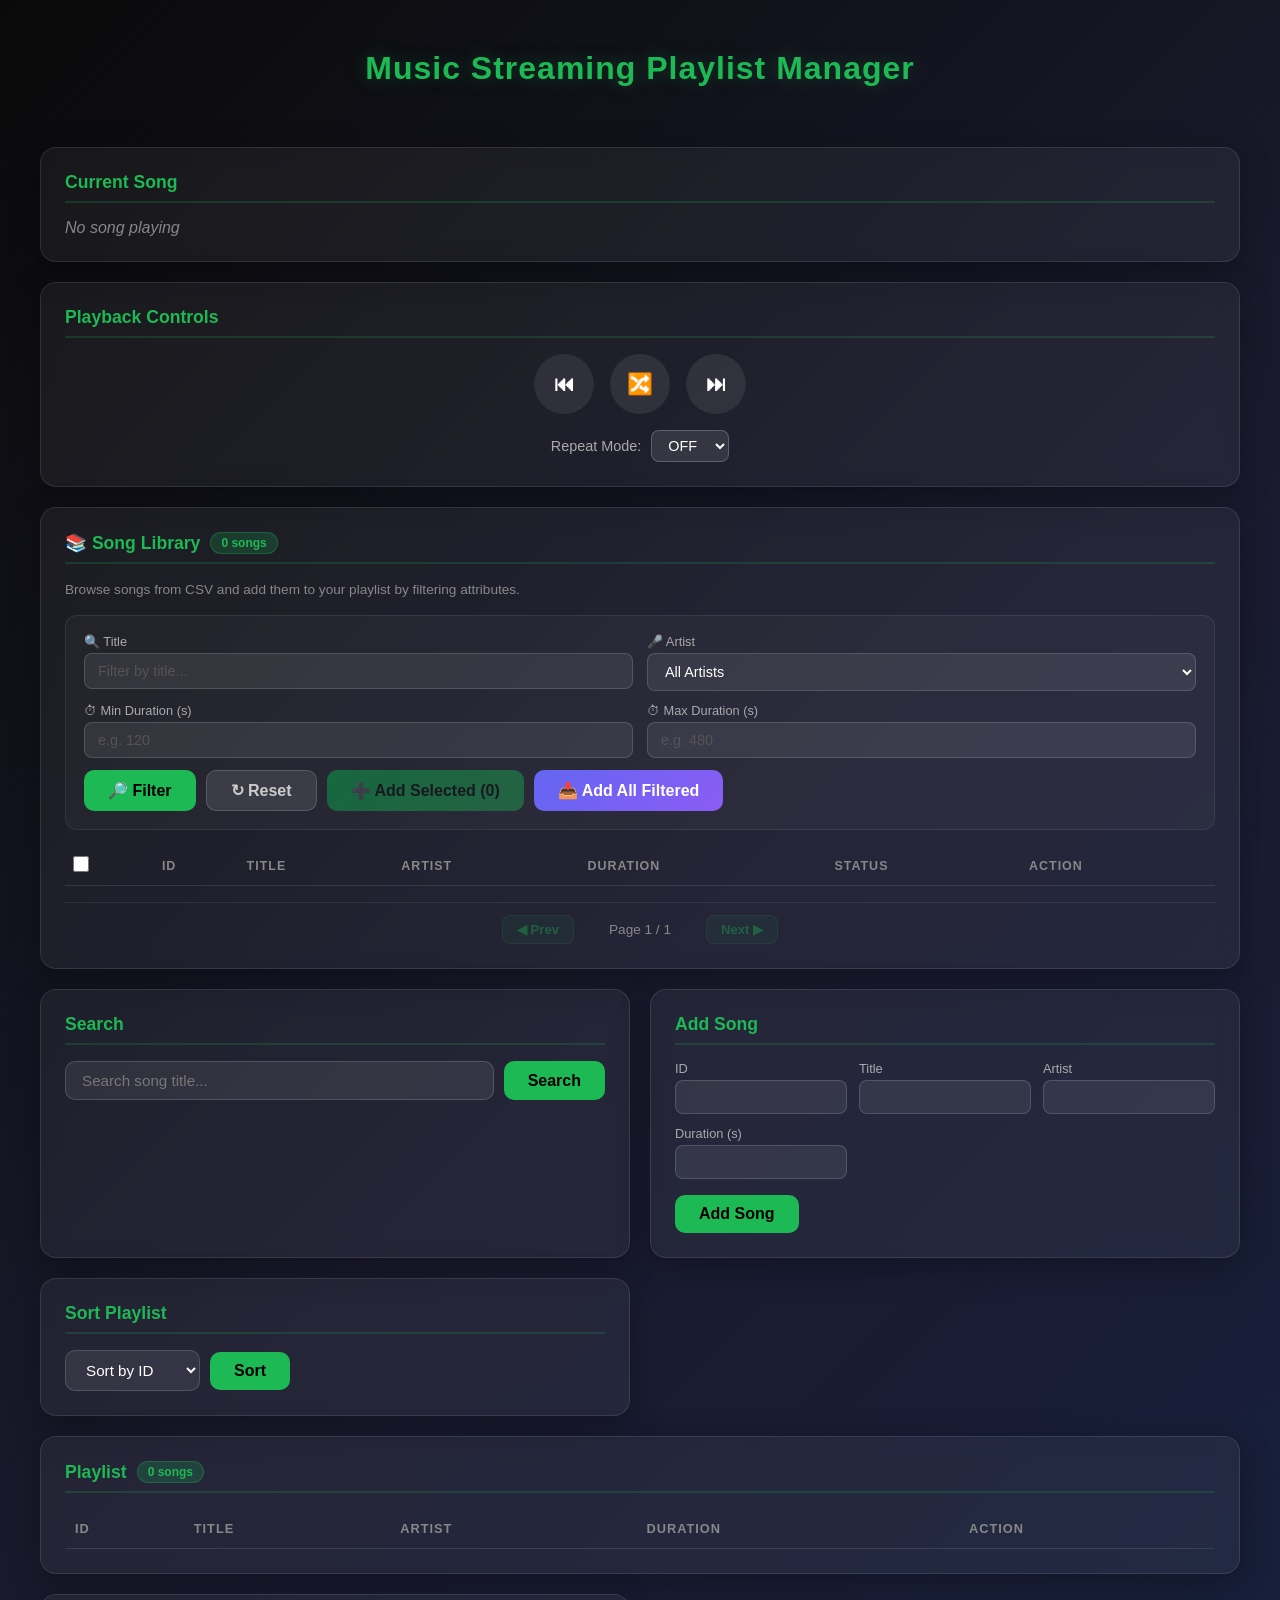
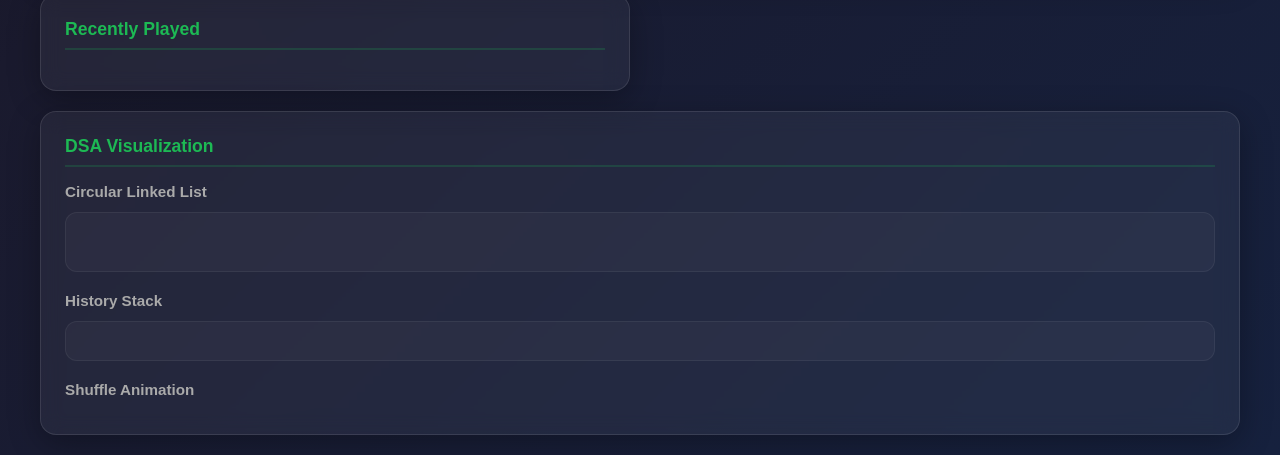
<file: frontend/index.html>
<!DOCTYPE html>
<html lang="en">
<head>
    <meta charset="UTF-8">
    <meta name="viewport" content="width=device-width, initial-scale=1.0">
    <title>Music Streaming Playlist Manager</title>
    <link rel="stylesheet" href="css/style.css">
</head>
<body>
    <header>
        <h1>Music Streaming Playlist Manager</h1>
    </header>

    <main>
        <section id="current-song" class="card">
            <h2>Current Song</h2>
            <div id="current-song-info">
                <p class="no-song">No song playing</p>
            </div>
        </section>

        <section id="playback-controls" class="card">
            <h2>Playback Controls</h2>
            <div class="controls-row">
                <button id="btn-prev" class="btn btn-control" title="Previous">⏮</button>
                <button id="btn-shuffle" class="btn btn-control" title="Shuffle">🔀</button>
                <button id="btn-next" class="btn btn-control" title="Next">⏭</button>
            </div>
            <div class="repeat-row">
                <label for="repeat-mode">Repeat Mode:</label>
                <select id="repeat-mode">
                    <option value="OFF">OFF</option>
                    <option value="ONE">ONE</option>
                    <option value="ALL">ALL</option>
                </select>
            </div>
        </section>

        <!-- ══════ Song Library from CSV ══════ -->
        <section id="library-section" class="card">
            <h2>📚 Song Library <span id="library-total-badge" class="badge">0 songs</span></h2>
            <p class="section-desc">Browse songs from CSV and add them to your playlist by filtering attributes.</p>

            <div class="library-filters">
                <div class="filter-row">
                    <div class="filter-group">
                        <label for="lib-filter-title">🔍 Title</label>
                        <input type="text" id="lib-filter-title" placeholder="Filter by title...">
                    </div>
                    <div class="filter-group">
                        <label for="lib-filter-artist">🎤 Artist</label>
                        <select id="lib-filter-artist">
                            <option value="">All Artists</option>
                        </select>
                    </div>
                </div>
                <div class="filter-row">
                    <div class="filter-group">
                        <label for="lib-filter-min-dur">⏱ Min Duration (s)</label>
                        <input type="number" id="lib-filter-min-dur" placeholder="e.g. 120" min="0">
                    </div>
                    <div class="filter-group">
                        <label for="lib-filter-max-dur">⏱ Max Duration (s)</label>
                        <input type="number" id="lib-filter-max-dur" placeholder="e.g. 480" min="0">
                    </div>
                </div>
                <div class="filter-actions">
                    <button id="btn-lib-filter" class="btn btn-primary">🔎 Filter</button>
                    <button id="btn-lib-reset" class="btn btn-secondary">↻ Reset</button>
                    <button id="btn-lib-add-selected" class="btn btn-success" disabled>➕ Add Selected (0)</button>
                    <button id="btn-lib-add-all-filtered" class="btn btn-accent">📥 Add All Filtered</button>
                </div>
            </div>

            <div class="table-wrapper" id="library-table-wrapper">
                <table id="library-table">
                    <thead>
                        <tr>
                            <th><input type="checkbox" id="lib-select-all" title="Select all on this page"></th>
                            <th>ID</th>
                            <th>Title</th>
                            <th>Artist</th>
                            <th>Duration</th>
                            <th>Status</th>
                            <th>Action</th>
                        </tr>
                    </thead>
                    <tbody id="library-body"></tbody>
                </table>
            </div>

            <div id="library-pagination" class="pagination">
                <button id="lib-page-prev" class="btn btn-sm" disabled>◀ Prev</button>
                <span id="lib-page-info">Page 1 / 1</span>
                <button id="lib-page-next" class="btn btn-sm" disabled>Next ▶</button>
            </div>
        </section>

        <section id="search-section" class="card">
            <h2>Search</h2>
            <div class="search-row">
                <input type="text" id="search-input" placeholder="Search song title...">
                <button id="btn-search" class="btn btn-primary">Search</button>
            </div>
            <div id="search-results"></div>
        </section>

        <section id="add-song" class="card">
            <h2>Add Song</h2>
            <form id="add-song-form">
                <div class="form-row">
                    <div class="form-group">
                        <label for="song-id">ID</label>
                        <input type="text" id="song-id" required>
                    </div>
                    <div class="form-group">
                        <label for="song-title">Title</label>
                        <input type="text" id="song-title" required>
                    </div>
                    <div class="form-group">
                        <label for="song-artist">Artist</label>
                        <input type="text" id="song-artist" required>
                    </div>
                    <div class="form-group">
                        <label for="song-duration">Duration (s)</label>
                        <input type="number" id="song-duration" required>
                    </div>
                </div>
                <button type="submit" class="btn btn-primary">Add Song</button>
            </form>
        </section>

        <section id="sort-section" class="card">
            <h2>Sort Playlist</h2>
            <div class="sort-row">
                <select id="sort-type">
                    <option value="id">Sort by ID</option>
                    <option value="title">Sort by Title</option>
                </select>
                <button id="btn-sort" class="btn btn-primary">Sort</button>
            </div>
        </section>

        <section id="playlist-section" class="card">
            <h2>Playlist <span id="playlist-count-badge" class="badge">0 songs</span></h2>
            <div class="table-wrapper">
                <table id="playlist-table">
                    <thead>
                        <tr>
                            <th>ID</th>
                            <th>Title</th>
                            <th>Artist</th>
                            <th>Duration</th>
                            <th>Action</th>
                        </tr>
                    </thead>
                    <tbody id="playlist-body"></tbody>
                </table>
            </div>
        </section>

        <section id="recently-played" class="card">
            <h2>Recently Played</h2>
            <ul id="history-stack"></ul>
        </section>

        <section id="visualization" class="card">
            <h2>DSA Visualization</h2>
            <div id="viz-playlist" class="viz-section">
                <h3>Circular Linked List</h3>
                <div id="circular-list"></div>
            </div>
            <div id="viz-history" class="viz-section">
                <h3>History Stack</h3>
                <div id="stack-display"></div>
            </div>
            <div id="viz-shuffle" class="viz-section">
                <h3>Shuffle Animation</h3>
                <div id="shuffle-animation" class="shuffle-hidden"></div>
            </div>
        </section>
    </main>

    <script src="js/api.js"></script>
    <script src="js/visualizer.js"></script>
    <script src="js/player.js"></script>
</body>
</html>
</file>
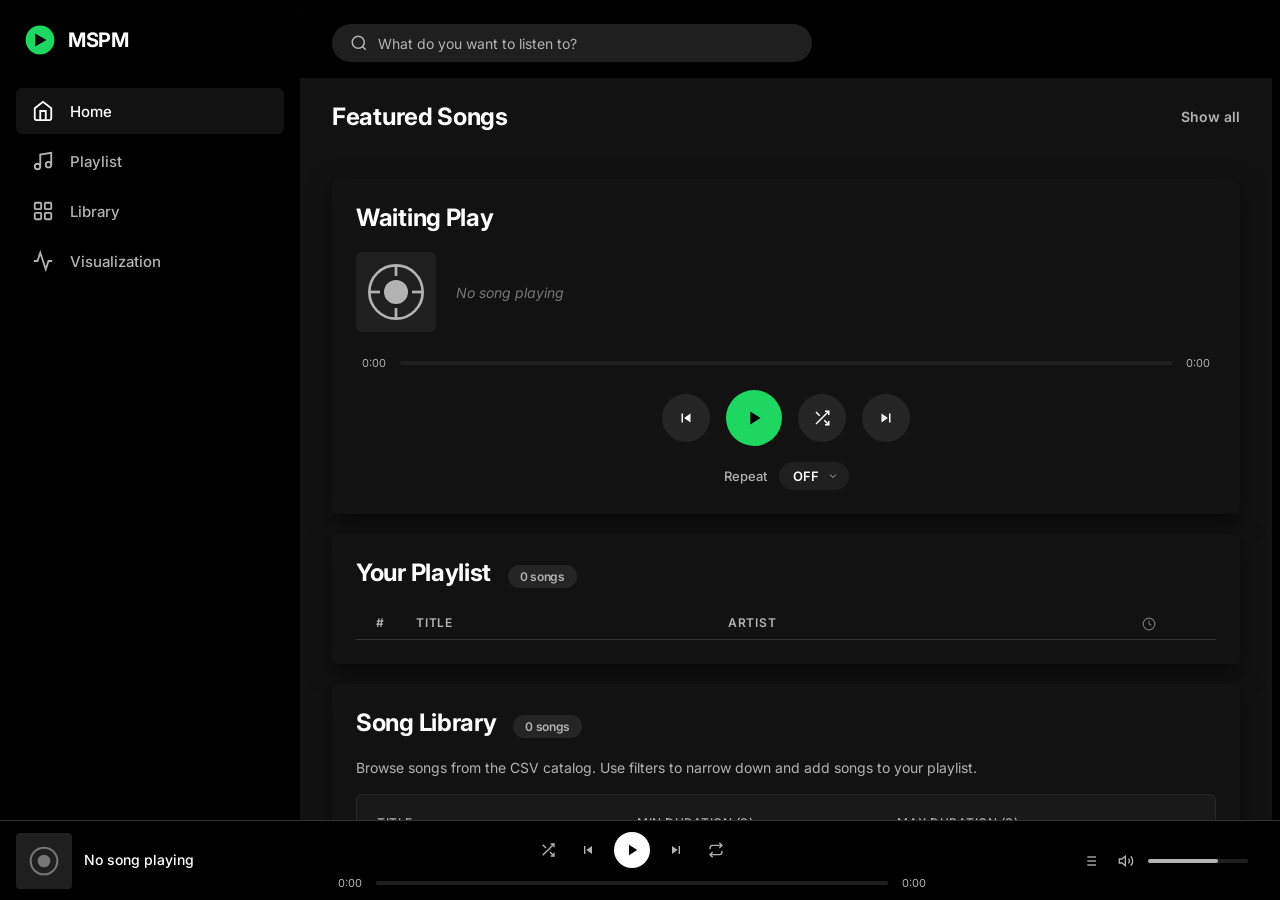
<file: Src/resources/frontend/index.html>
<!DOCTYPE html>
<html lang="en">

<head>
    <meta charset="UTF-8">
    <meta name="viewport" content="width=device-width, initial-scale=1.0">
    <title>MSPM - Music Streaming Playlist Manager</title>
    <link rel="preconnect" href="https://fonts.googleapis.com">
    <link rel="preconnect" href="https://fonts.gstatic.com" crossorigin>
    <link href="https://fonts.googleapis.com/css2?family=Inter:wght@400;500;600;700&display=swap" rel="stylesheet">
    <link rel="stylesheet" href="css/style.css">
    <style>
        .content {
            padding-bottom: 100px;
        }
    </style>
</head>

<body>
    <div class="app">
        <aside class="sidebar">
            <div class="logo">
                <svg class="logo-icon" viewBox="0 0 40 40" width="32" height="32">
                    <circle cx="20" cy="20" r="18" fill="#1ed760" />
                    <path d="M14 12v16l14-8z" fill="#000" />
                </svg>
                <span class="logo-text">MSPM</span>
            </div>
            <nav class="nav">
                <a href="#" class="nav-item active" data-target="home-section">
                    <svg viewBox="0 0 24 24" width="22" height="22" fill="none" stroke="currentColor" stroke-width="2">
                        <path d="M3 9l9-7 9 7v11a2 2 0 01-2 2H5a2 2 0 01-2-2V9z" />
                        <polyline points="9 22 9 12 15 12 15 22" />
                    </svg>
                    <span>Home</span>
                </a>
                <a href="#" class="nav-item" data-target="playlist-section">
                    <svg viewBox="0 0 24 24" width="22" height="22" fill="none" stroke="currentColor" stroke-width="2">
                        <path d="M9 18V5l12-2v13" />
                        <circle cx="6" cy="18" r="3" />
                        <circle cx="18" cy="16" r="3" />
                    </svg>
                    <span>Playlist</span>
                </a>
                <a href="#" class="nav-item" data-target="library-section">
                    <svg viewBox="0 0 24 24" width="22" height="22" fill="none" stroke="currentColor" stroke-width="2">
                        <rect x="3" y="3" width="7" height="7" rx="1" />
                        <rect x="14" y="3" width="7" height="7" rx="1" />
                        <rect x="3" y="14" width="7" height="7" rx="1" />
                        <rect x="14" y="14" width="7" height="7" rx="1" />
                    </svg>
                    <span>Library</span>
                </a>
                <a href="#" class="nav-item" data-target="visualization-section">
                    <svg viewBox="0 0 24 24" width="22" height="22" fill="none" stroke="currentColor" stroke-width="2">
                        <polyline points="22 12 18 12 15 21 9 3 6 12 2 12" />
                    </svg>
                    <span>Visualization</span>
                </a>
            </nav>
        </aside>

        <main class="main-content">
            <header class="top-bar">
                <div class="search-bar">
                    <svg viewBox="0 0 24 24" width="18" height="18" fill="none" stroke="currentColor" stroke-width="2"
                        class="search-icon">
                        <circle cx="11" cy="11" r="8" />
                        <line x1="21" y1="21" x2="16.65" y2="16.65" />
                    </svg>
                    <input type="text" id="search-input" placeholder="What do you want to listen to?">
                    <div class="search-dropdown" id="search-dropdown"></div>
                </div>
            </header>

            <div class="content" id="home-section">
                <div class="content-rail" id="rail-featured">
                    <div class="rail-header">
                        <h2>Featured Songs</h2>
                        <a href="#" class="rail-show-all" data-target="library-section">Show all</a>
                    </div>
                    <div class="rail-content" id="rail-featured-content"></div>
                </div>
                <section id="current-song" class="card">
                    <div class="card-header">
                        <h2 id="now-playing-header">Waiting Play</h2>
                    </div>
                    <div class="current-song-display">
                        <div class="current-song-art" id="current-song-art">
                            <svg viewBox="0 0 24 24" width="64" height="64" fill="none" stroke="#b3b3b3"
                                stroke-width="1">
                                <circle cx="12" cy="12" r="10" />
                                <circle cx="12" cy="12" r="4" fill="#b3b3b3" />
                                <line x1="12" y1="2" x2="12" y2="6" />
                                <line x1="12" y1="18" x2="12" y2="22" />
                                <line x1="2" y1="12" x2="6" y2="12" />
                                <line x1="18" y1="12" x2="22" y2="12" />
                            </svg>
                        </div>
                        <div id="current-song-info">
                            <p class="no-song">No song playing</p>
                        </div>
                    </div>
                    <div class="np-timer-wrap" id="np-card-timer">
                        <span class="np-time" id="card-time-current">0:00</span>
                        <div class="np-progress-wrap" id="card-progress-bar">
                            <div class="np-progress-bg"></div>
                            <div class="np-progress-fill" id="card-progress-fill" style="width:0%"></div>
                            <div class="np-progress-thumb" id="card-progress-thumb"></div>
                        </div>
                        <span class="np-time" id="card-time-total">0:00</span>
                    </div>
                    <div class="controls-row">
                        <button id="btn-prev" class="btn btn-control" title="Previous">
                            <svg viewBox="0 0 24 24" width="18" height="18" fill="currentColor">
                                <path d="M6 6h2v12H6V6zm3.5 6l8.5 6V6l-8.5 6z" />
                            </svg>
                        </button>
                        <button id="btn-play" class="btn btn-control btn-play" title="Play">
                            <svg viewBox="0 0 24 24" width="22" height="22" fill="currentColor">
                                <path d="M8 5v14l11-7L8 5z" />
                            </svg>
                        </button>
                        <button id="btn-shuffle" class="btn btn-control" title="Shuffle">
                            <svg viewBox="0 0 24 24" width="18" height="18" fill="none" stroke="currentColor"
                                stroke-width="2">
                                <polyline points="16 3 21 3 21 8" />
                                <line x1="4" y1="20" x2="21" y2="3" />
                                <polyline points="21 16 21 21 16 21" />
                                <line x1="15" y1="15" x2="21" y2="21" />
                                <line x1="4" y1="4" x2="9" y2="9" />
                            </svg>
                        </button>
                        <button id="btn-next" class="btn btn-control" title="Next">
                            <svg viewBox="0 0 24 24" width="18" height="18" fill="currentColor">
                                <path d="M6 18l8.5-6L6 6v12zM16 6v12h2V6h-2z" />
                            </svg>
                        </button>
                    </div>
                    <div class="repeat-row">
                        <span class="repeat-label">Repeat</span>
                        <select id="repeat-mode">
                            <option value="OFF">OFF</option>
                            <option value="ONE">ONE</option>
                            <option value="ALL">ALL</option>
                        </select>
                    </div>
                </section>

                <section id="playlist-section" class="card">
                    <div class="card-header">
                        <h2>Your Playlist <span id="playlist-count-badge" class="badge">0 songs</span></h2>
                    </div>
                    <div class="table-wrapper">
                        <table id="playlist-table" class="tracklist-table">
                            <thead>
                                <tr>
                                    <th class="track-col-num">#</th>
                                    <th class="track-col-title">Title</th>
                                    <th class="track-col-artist">Artist</th>
                                    <th class="track-col-duration">
                                        <svg viewBox="0 0 24 24" width="14" height="14" fill="none"
                                            stroke="currentColor" stroke-width="2">
                                            <circle cx="12" cy="12" r="10" />
                                            <polyline points="12 6 12 12 16 14" />
                                        </svg>
                                    </th>
                                    <th class="track-col-action"></th>
                                </tr>
                            </thead>
                            <tbody id="playlist-body"></tbody>
                        </table>
                    </div>
                </section>

                <section id="library-section" class="card">
                    <div class="card-header">
                        <h2>Song Library <span id="library-total-badge" class="badge">0 songs</span></h2>
                    </div>
                    <p class="section-desc">Browse songs from the CSV catalog. Use filters to narrow down and add songs
                        to your playlist.</p>
                    <div class="library-filters">
                        <div class="filter-row">
                            <div class="filter-group">
                                <label for="lib-filter-title">Title</label>
                                <input type="text" id="lib-filter-title" placeholder="Filter by title...">
                            </div>
                            <div class="filter-group">
                                <label for="lib-filter-min-dur">Min Duration (s)</label>
                                <input type="number" id="lib-filter-min-dur" placeholder="e.g. 120" min="0">
                            </div>
                            <div class="filter-group">
                                <label for="lib-filter-max-dur">Max Duration (s)</label>
                                <input type="number" id="lib-filter-max-dur" placeholder="e.g. 480" min="0">
                            </div>
                        </div>
                        <div class="filter-actions">
                            <button id="btn-lib-filter" class="btn btn-primary">Filter</button>
                            <button id="btn-lib-reset" class="btn btn-ghost">Reset</button>
                            <button id="btn-lib-add-selected" class="btn btn-secondary" disabled>Add Selected
                                (0)</button>
                        </div>
                    </div>
                    <div class="table-wrapper">
                        <table id="library-table">
                            <thead>
                                <tr>
                                    <th><input type="checkbox" id="lib-select-all" title="Select all on this page"></th>
                                    <th>ID</th>
                                    <th>Title</th>
                                    <th>Artist</th>
                                    <th>Duration</th>
                                    <th>Status</th>
                                    <th>Action</th>
                                </tr>
                            </thead>
                            <tbody id="library-body"></tbody>
                        </table>
                    </div>
                    <div id="library-pagination" class="pagination">
                        <button id="lib-page-prev" class="btn btn-ghost" disabled>Prev</button>
                        <span id="lib-page-info">Page 1 / 1</span>
                        <button id="lib-page-next" class="btn btn-ghost" disabled>Next</button>
                    </div>
                </section>

            </div>
        </main>
    </div>

    <div class="now-playing-bar" id="now-playing-bar">
        <div class="np-bar-left">
            <div class="np-thumbnail" id="np-thumbnail">
                <svg viewBox="0 0 24 24" width="32" height="32" fill="none" stroke="#767676" stroke-width="1.5">
                    <circle cx="12" cy="12" r="10" />
                    <circle cx="12" cy="12" r="4" fill="#767676" />
                </svg>
            </div>
            <div class="np-track-info">
                <span class="np-title" id="np-title">No song playing</span>
                <span class="np-artist" id="np-artist"></span>
            </div>
        </div>
        <div class="np-bar-center">
            <div class="np-controls">
                <button class="np-control-btn" id="np-shuffle" title="Shuffle">
                    <svg viewBox="0 0 24 24" width="16" height="16" fill="none" stroke="currentColor" stroke-width="2">
                        <polyline points="16 3 21 3 21 8" />
                        <line x1="4" y1="20" x2="21" y2="3" />
                        <polyline points="21 16 21 21 16 21" />
                        <line x1="15" y1="15" x2="21" y2="21" />
                        <line x1="4" y1="4" x2="9" y2="9" />
                    </svg>
                </button>
                <button class="np-control-btn" id="np-prev" title="Previous">
                    <svg viewBox="0 0 24 24" width="16" height="16" fill="currentColor">
                        <path d="M6 6h2v12H6V6zm3.5 6l8.5 6V6l-8.5 6z" />
                    </svg>
                </button>
                <button class="np-play-btn" id="np-play" title="Play">
                    <svg viewBox="0 0 24 24" width="18" height="18" fill="#000">
                        <path d="M8 5v14l11-7L8 5z" />
                    </svg>
                </button>
                <button class="np-control-btn" id="np-next" title="Next">
                    <svg viewBox="0 0 24 24" width="16" height="16" fill="currentColor">
                        <path d="M6 18l8.5-6L6 6v12zM16 6v12h2V6h-2z" />
                    </svg>
                </button>
                <button class="np-control-btn" id="np-repeat" title="Repeat">
                    <svg viewBox="0 0 24 24" width="16" height="16" fill="none" stroke="currentColor" stroke-width="2">
                        <polyline points="17 1 21 5 17 9" />
                        <path d="M3 11V9a4 4 0 014-4h14" />
                        <polyline points="7 23 3 19 7 15" />
                        <path d="M21 13v2a4 4 0 01-4 4H3" />
                    </svg>
                </button>
            </div>
            <div class="np-timeline">
                <span class="np-time" id="np-time-current">0:00</span>
                <div class="np-progress-wrap" id="np-progress-bar">
                    <div class="np-progress-bg"></div>
                    <div class="np-progress-fill" id="np-progress-fill" style="width:0%"></div>
                    <div class="np-progress-thumb" id="np-progress-thumb"></div>
                </div>
                <span class="np-time" id="np-time-total">0:00</span>
            </div>
        </div>
        <div class="np-bar-right">
            <button class="np-control-btn" id="np-queue" title="Queue">
                <svg viewBox="0 0 24 24" width="16" height="16" fill="none" stroke="currentColor" stroke-width="2">
                    <line x1="8" y1="6" x2="21" y2="6" />
                    <line x1="8" y1="12" x2="21" y2="12" />
                    <line x1="8" y1="18" x2="21" y2="18" />
                    <line x1="3" y1="6" x2="3.01" y2="6" />
                    <line x1="3" y1="12" x2="3.01" y2="12" />
                    <line x1="3" y1="18" x2="3.01" y2="18" />
                </svg>
            </button>
            <div class="np-queue-popup" id="np-queue-popup">
                <div class="queue-popup-header">Up Next</div>
                <div class="queue-popup-list" id="queue-popup-list"></div>
            </div>
            <div class="np-volume">
                <button class="np-control-btn np-volume-icon" id="np-volume-icon" title="Volume">
                    <svg viewBox="0 0 24 24" width="16" height="16" fill="none" stroke="currentColor" stroke-width="2">
                        <polygon points="11 5 6 9 2 9 2 15 6 15 11 19 11 5" />
                        <path d="M19.07 4.93a10 10 0 010 14.14M15.54 8.46a5 5 0 010 7.07" />
                    </svg>
                </button>
                <div class="np-volume-wrap" id="np-volume-bar">
                    <div class="np-progress-bg"></div>
                    <div class="np-volume-fill" id="np-volume-fill" style="width:70%"></div>
                    <div class="np-volume-thumb" id="np-volume-thumb"></div>
                </div>
            </div>
        </div>
    </div>

    <div class="context-menu" id="context-menu">
        <div class="context-menu-item context-menu-danger" data-action="delete">Delete</div>
    </div>

    <script>
        document.querySelectorAll('.nav-item').forEach(item => {
            item.addEventListener('click', e => {
                e.preventDefault();
                document.querySelectorAll('.nav-item').forEach(n => n.classList.remove('active'));
                item.classList.add('active');
                const target = document.getElementById(item.dataset.target);
                if (target) target.scrollIntoView({ behavior: 'smooth', block: 'start' });
            });
        });

        document.querySelectorAll('.rail-show-all').forEach(link => {
            link.addEventListener('click', e => {
                e.preventDefault();
                const target = document.getElementById(link.dataset.target);
                if (target) target.scrollIntoView({ behavior: 'smooth', block: 'start' });
            });
        });

        function showContextMenu(x, y, songId) {
            const menu = document.getElementById('context-menu');
            menu.dataset.songId = songId;
            menu.style.left = x + 'px';
            menu.style.top = y + 'px';
            menu.classList.add('context-menu-visible');
        }

        document.addEventListener('click', () => {
            document.getElementById('context-menu').classList.remove('context-menu-visible');
        });

        document.addEventListener('contextmenu', e => {
            const row = e.target.closest('[data-song-id]');
            if (row) {
                e.preventDefault();
                showContextMenu(e.clientX, e.clientY, row.dataset.songId);
            }
        });

        document.getElementById('context-menu').addEventListener('click', e => {
            const item = e.target.closest('.context-menu-item');
            if (!item) return;
            const songId = document.getElementById('context-menu').dataset.songId;
            if (item.dataset.action === 'delete' && songId && typeof onDelete === 'function') {
                onDelete(songId);
            }
            document.getElementById('context-menu').classList.remove('context-menu-visible');
        });
    </script>
    <script src="js/api.js?v=3"></script>
    <script src="js/visualizer.js?v=3"></script>
    <script src="js/player.js?v=3"></script>
</body>

</html>
</file>
<file: frontend/css/style.css>
* {
    margin: 0;
    padding: 0;
    box-sizing: border-box;
}

body {
    font-family: -apple-system, BlinkMacSystemFont, 'Segoe UI', Roboto, Oxygen, sans-serif;
    background: linear-gradient(135deg, #0a0a0a, #1a1a2e, #16213e);
    color: #e0e0e0;
    min-height: 100vh;
    padding: 20px;
}

header {
    text-align: center;
    padding: 30px 20px;
    margin-bottom: 30px;
}

header h1 {
    font-size: 2rem;
    color: #1DB954;
    letter-spacing: 1px;
    text-shadow: 0 0 20px rgba(29, 185, 84, 0.3);
}

main {
    max-width: 1200px;
    margin: 0 auto;
    display: grid;
    grid-template-columns: 1fr 1fr;
    gap: 20px;
}

/* Cards */
.card {
    background: rgba(255, 255, 255, 0.05);
    border: 1px solid rgba(255, 255, 255, 0.1);
    border-radius: 16px;
    padding: 24px;
    box-shadow: 0 8px 32px rgba(0, 0, 0, 0.3);
    backdrop-filter: blur(10px);
    transition: transform 0.2s, box-shadow 0.2s;
}

.card:hover {
    transform: translateY(-2px);
    box-shadow: 0 12px 40px rgba(0, 0, 0, 0.4);
}

.card h2 {
    font-size: 1.1rem;
    color: #1DB954;
    margin-bottom: 16px;
    padding-bottom: 8px;
    border-bottom: 2px solid rgba(29, 185, 84, 0.2);
    display: flex;
    align-items: center;
    gap: 10px;
}

/* Full width cards */
#current-song,
#playback-controls,
#playlist-section,
#visualization,
#library-section {
    grid-column: 1 / -1;
}

/* ─── Badge ─────────────────────────────────────────── */
.badge {
    font-size: 0.75rem;
    font-weight: 600;
    background: rgba(29, 185, 84, 0.2);
    color: #1DB954;
    padding: 3px 10px;
    border-radius: 20px;
    border: 1px solid rgba(29, 185, 84, 0.3);
}

/* ─── Section Description ─────────────────────────── */
.section-desc {
    color: #888;
    font-size: 0.85rem;
    margin-bottom: 16px;
    line-height: 1.4;
}

/* Current Song */
#current-song-info {
    display: flex;
    align-items: center;
    gap: 12px;
    flex-wrap: wrap;
}

.song-tag {
    background: rgba(29, 185, 84, 0.15);
    border: 1px solid rgba(29, 185, 84, 0.3);
    border-radius: 8px;
    padding: 6px 14px;
    font-size: 0.9rem;
    color: #1DB954;
}

.song-tag span {
    color: #ffffff;
    margin-left: 6px;
    font-weight: 600;
}

.no-song {
    color: #888;
    font-style: italic;
}

/* Controls */
.controls-row {
    display: flex;
    justify-content: center;
    gap: 16px;
    margin-bottom: 16px;
}

.repeat-row {
    display: flex;
    align-items: center;
    justify-content: center;
    gap: 10px;
    font-size: 0.9rem;
    color: #aaa;
}

.repeat-row select {
    background: rgba(255, 255, 255, 0.1);
    color: #fff;
    border: 1px solid rgba(255, 255, 255, 0.2);
    border-radius: 8px;
    padding: 6px 12px;
    font-size: 0.9rem;
    cursor: pointer;
    outline: none;
}

.repeat-row select:focus {
    border-color: #1DB954;
}

.repeat-row select option {
    background: #1a1a2e;
}

/* ═══════════════════════════════════════════════════ */
/* BUTTONS                                             */
/* ═══════════════════════════════════════════════════ */
.btn {
    cursor: pointer;
    border: none;
    border-radius: 10px;
    font-size: 1rem;
    font-weight: 600;
    transition: all 0.25s ease;
    outline: none;
}

.btn:disabled {
    opacity: 0.4;
    cursor: not-allowed;
}

.btn-control {
    background: rgba(255, 255, 255, 0.08);
    color: #fff;
    padding: 14px 22px;
    font-size: 1.3rem;
    border-radius: 50%;
    width: 60px;
    height: 60px;
    display: flex;
    align-items: center;
    justify-content: center;
}

.btn-control:hover {
    background: #1DB954;
    transform: scale(1.1);
    box-shadow: 0 0 20px rgba(29, 185, 84, 0.4);
}

.btn-primary {
    background: #1DB954;
    color: #000;
    padding: 10px 24px;
}

.btn-primary:hover:not(:disabled) {
    background: #17a74b;
    transform: translateY(-2px);
    box-shadow: 0 4px 15px rgba(29, 185, 84, 0.3);
}

.btn-secondary {
    background: rgba(255, 255, 255, 0.1);
    color: #ccc;
    padding: 10px 24px;
    border: 1px solid rgba(255, 255, 255, 0.15);
}

.btn-secondary:hover:not(:disabled) {
    background: rgba(255, 255, 255, 0.18);
    color: #fff;
}

.btn-success {
    background: linear-gradient(135deg, #00c853, #1DB954);
    color: #000;
    padding: 10px 24px;
    font-weight: 700;
}

.btn-success:hover:not(:disabled) {
    background: linear-gradient(135deg, #00e676, #2fdf6a);
    transform: translateY(-2px);
    box-shadow: 0 4px 15px rgba(0, 200, 83, 0.4);
}

.btn-accent {
    background: linear-gradient(135deg, #6366f1, #8b5cf6);
    color: #fff;
    padding: 10px 24px;
}

.btn-accent:hover:not(:disabled) {
    background: linear-gradient(135deg, #818cf8, #a78bfa);
    transform: translateY(-2px);
    box-shadow: 0 4px 15px rgba(139, 92, 246, 0.4);
}

.btn-danger {
    background: rgba(255, 71, 87, 0.15);
    color: #ff4757;
    padding: 6px 16px;
    font-size: 0.85rem;
    border: 1px solid rgba(255, 71, 87, 0.3);
    border-radius: 8px;
}

.btn-danger:hover {
    background: #ff4757;
    color: #fff;
    box-shadow: 0 0 15px rgba(255, 71, 87, 0.3);
}

.btn-sm {
    font-size: 0.82rem;
    padding: 6px 14px;
    border-radius: 8px;
    background: rgba(29, 185, 84, 0.15);
    color: #1DB954;
    border: 1px solid rgba(29, 185, 84, 0.3);
}

.btn-sm:hover:not(:disabled) {
    background: #1DB954;
    color: #000;
}

.btn-disabled {
    background: rgba(255, 255, 255, 0.05) !important;
    color: #555 !important;
    border: 1px solid rgba(255, 255, 255, 0.08) !important;
    cursor: default !important;
}

.btn-add-one {
    background: rgba(29, 185, 84, 0.15);
    color: #1DB954;
    border: 1px solid rgba(29, 185, 84, 0.3);
}

.btn-add-one:hover:not(:disabled) {
    background: #1DB954;
    color: #000;
}

/* ═══════════════════════════════════════════════════ */
/* LIBRARY SECTION                                     */
/* ═══════════════════════════════════════════════════ */
.library-filters {
    background: rgba(255, 255, 255, 0.03);
    border: 1px solid rgba(255, 255, 255, 0.08);
    border-radius: 12px;
    padding: 18px;
    margin-bottom: 16px;
}

.filter-row {
    display: grid;
    grid-template-columns: 1fr 1fr;
    gap: 14px;
    margin-bottom: 12px;
}

.filter-group {
    display: flex;
    flex-direction: column;
    gap: 4px;
}

.filter-group label {
    font-size: 0.8rem;
    color: #aaa;
    font-weight: 500;
}

.filter-group input,
.filter-group select {
    background: rgba(255, 255, 255, 0.08);
    border: 1px solid rgba(255, 255, 255, 0.15);
    border-radius: 8px;
    padding: 9px 13px;
    color: #fff;
    font-size: 0.9rem;
    outline: none;
    transition: border-color 0.2s;
}

.filter-group input:focus,
.filter-group select:focus {
    border-color: #1DB954;
}

.filter-group select option {
    background: #1a1a2e;
}

.filter-group input::placeholder {
    color: #555;
}

.filter-actions {
    display: flex;
    flex-wrap: wrap;
    gap: 10px;
    margin-top: 4px;
}

/* Status badges */
.status-badge {
    font-size: 0.75rem;
    padding: 3px 10px;
    border-radius: 20px;
    font-weight: 600;
    letter-spacing: 0.3px;
}

.status-available {
    background: rgba(99, 102, 241, 0.15);
    color: #a5b4fc;
    border: 1px solid rgba(99, 102, 241, 0.3);
}

.status-added {
    background: rgba(29, 185, 84, 0.15);
    color: #1DB954;
    border: 1px solid rgba(29, 185, 84, 0.3);
}

/* Library table */
#library-table {
    width: 100%;
    border-collapse: collapse;
}

#library-table th {
    text-align: left;
    padding: 10px 8px;
    font-size: 0.78rem;
    text-transform: uppercase;
    letter-spacing: 1px;
    color: #888;
    border-bottom: 1px solid rgba(255, 255, 255, 0.1);
}

#library-table td {
    padding: 9px 8px;
    border-bottom: 1px solid rgba(255, 255, 255, 0.04);
    font-size: 0.87rem;
}

#library-table tbody tr {
    transition: background 0.2s;
}

#library-table tbody tr:hover {
    background: rgba(255, 255, 255, 0.04);
}

#library-table tbody tr.in-playlist {
    background: rgba(29, 185, 84, 0.06);
    opacity: 0.65;
}

#library-table input[type="checkbox"] {
    width: 16px;
    height: 16px;
    accent-color: #1DB954;
    cursor: pointer;
}

/* Pagination */
.pagination {
    display: flex;
    justify-content: center;
    align-items: center;
    gap: 16px;
    margin-top: 16px;
    padding-top: 12px;
    border-top: 1px solid rgba(255, 255, 255, 0.08);
}

#lib-page-info {
    font-size: 0.85rem;
    color: #888;
    min-width: 100px;
    text-align: center;
}

/* Empty state */
.empty-state {
    text-align: center;
    padding: 40px 20px !important;
    color: #666;
}

.empty-icon {
    font-size: 2.5rem;
    margin-bottom: 12px;
    opacity: 0.5;
}

.empty-state p {
    margin-bottom: 4px;
}

.empty-hint {
    font-size: 0.82rem;
    color: #555;
    font-style: italic;
}

/* ═══════════════════════════════════════════════════ */
/* TOAST NOTIFICATION                                  */
/* ═══════════════════════════════════════════════════ */
.toast {
    position: fixed;
    bottom: 30px;
    left: 50%;
    transform: translateX(-50%) translateY(20px);
    background: linear-gradient(135deg, #1DB954, #17a74b);
    color: #000;
    padding: 14px 28px;
    border-radius: 12px;
    font-size: 0.95rem;
    font-weight: 600;
    box-shadow: 0 8px 30px rgba(29, 185, 84, 0.4);
    opacity: 0;
    transition: all 0.4s cubic-bezier(0.68, -0.55, 0.27, 1.55);
    z-index: 9999;
    pointer-events: none;
}

.toast-show {
    opacity: 1;
    transform: translateX(-50%) translateY(0);
}

/* Search */
.search-row {
    display: flex;
    gap: 10px;
}

#search-input {
    flex: 1;
    background: rgba(255, 255, 255, 0.08);
    border: 1px solid rgba(255, 255, 255, 0.15);
    border-radius: 10px;
    padding: 10px 16px;
    color: #fff;
    font-size: 0.95rem;
    outline: none;
    transition: border-color 0.2s;
}

#search-input:focus {
    border-color: #1DB954;
}

#search-input::placeholder {
    color: #777;
}

#search-results {
    margin-top: 12px;
}

.search-result-item {
    display: flex;
    justify-content: space-between;
    align-items: center;
    padding: 8px 12px;
    border-bottom: 1px solid rgba(255, 255, 255, 0.05);
    font-size: 0.9rem;
}

.search-result-item:last-child {
    border-bottom: none;
}

.search-result-item .title {
    color: #1DB954;
}

/* Add Song Form */
.form-row {
    display: grid;
    grid-template-columns: repeat(auto-fit, minmax(140px, 1fr));
    gap: 12px;
    margin-bottom: 16px;
}

.form-group {
    display: flex;
    flex-direction: column;
    gap: 4px;
}

.form-group label {
    font-size: 0.8rem;
    color: #aaa;
}

.form-group input {
    background: rgba(255, 255, 255, 0.08);
    border: 1px solid rgba(255, 255, 255, 0.15);
    border-radius: 8px;
    padding: 8px 12px;
    color: #fff;
    font-size: 0.9rem;
    outline: none;
    transition: border-color 0.2s;
}

.form-group input:focus {
    border-color: #1DB954;
}

/* Sort */
.sort-row {
    display: flex;
    gap: 10px;
    align-items: center;
}

#sort-type {
    background: rgba(255, 255, 255, 0.08);
    color: #fff;
    border: 1px solid rgba(255, 255, 255, 0.15);
    border-radius: 10px;
    padding: 10px 16px;
    font-size: 0.95rem;
    cursor: pointer;
    outline: none;
}

#sort-type:focus {
    border-color: #1DB954;
}

#sort-type option {
    background: #1a1a2e;
}

/* Table */
.table-wrapper {
    overflow-x: auto;
}

#playlist-table {
    width: 100%;
    border-collapse: collapse;
}

#playlist-table th {
    text-align: left;
    padding: 12px 10px;
    font-size: 0.8rem;
    text-transform: uppercase;
    letter-spacing: 1px;
    color: #888;
    border-bottom: 1px solid rgba(255, 255, 255, 0.1);
}

#playlist-table td {
    padding: 10px 10px;
    border-bottom: 1px solid rgba(255, 255, 255, 0.04);
    font-size: 0.9rem;
}

#playlist-table tbody tr {
    transition: background 0.2s;
}

#playlist-table tbody tr:hover {
    background: rgba(255, 255, 255, 0.04);
}

#playlist-table tbody tr.active-song {
    background: rgba(29, 185, 84, 0.12);
    border-left: 3px solid #1DB954;
}

#playlist-table tbody tr.active-song td {
    color: #fff;
}

/* History Stack */
#history-stack {
    list-style: none;
    display: flex;
    flex-direction: column-reverse;
    gap: 4px;
}

#history-stack li {
    background: rgba(255, 255, 255, 0.04);
    padding: 8px 14px;
    border-radius: 8px;
    font-size: 0.9rem;
    border-left: 3px solid rgba(29, 185, 84, 0.3);
    display: flex;
    justify-content: space-between;
}

#history-stack li:first-child {
    border-left-color: #1DB954;
    background: rgba(29, 185, 84, 0.1);
    font-weight: 600;
}

/* DSA Visualization */
.viz-section {
    margin-bottom: 20px;
}

.viz-section:last-child {
    margin-bottom: 0;
}

.viz-section h3 {
    font-size: 0.95rem;
    color: #aaa;
    margin-bottom: 12px;
}

#circular-list {
    display: flex;
    flex-wrap: wrap;
    align-items: center;
    gap: 8px;
    padding: 16px;
    background: rgba(255, 255, 255, 0.03);
    border-radius: 12px;
    border: 1px solid rgba(255, 255, 255, 0.06);
    min-height: 60px;
}

.circular-node {
    background: rgba(255, 255, 255, 0.08);
    border: 2px solid rgba(255, 255, 255, 0.15);
    border-radius: 10px;
    padding: 8px 14px;
    font-size: 0.85rem;
    text-align: center;
    transition: all 0.3s;
    min-width: 80px;
}

.circular-node .node-title {
    color: #1DB954;
    font-weight: 600;
}

.circular-node .node-artist {
    color: #888;
    font-size: 0.75rem;
}

.circular-node.active-node {
    border-color: #1DB954;
    background: rgba(29, 185, 84, 0.2);
    box-shadow: 0 0 20px rgba(29, 185, 84, 0.3);
    transform: scale(1.08);
}

.circular-node.active-node .node-title {
    color: #fff;
}

.circular-arrow {
    font-size: 1.3rem;
    color: #555;
}

.circular-back-arrow {
    font-size: 1rem;
    color: #1DB954;
    margin-left: 8px;
}

#stack-display {
    display: flex;
    flex-direction: column-reverse;
    gap: 4px;
    padding: 12px;
    background: rgba(255, 255, 255, 0.03);
    border-radius: 12px;
    border: 1px solid rgba(255, 255, 255, 0.06);
    min-height: 40px;
}

.stack-item {
    background: rgba(255, 255, 255, 0.06);
    border: 1px solid rgba(255, 255, 255, 0.08);
    border-radius: 8px;
    padding: 6px 12px;
    font-size: 0.8rem;
    text-align: center;
}

.stack-item.stack-top {
    border-color: #1DB954;
    color: #1DB954;
    font-weight: 600;
    background: rgba(29, 185, 84, 0.1);
}

#shuffle-animation {
    text-align: center;
    padding: 20px;
    font-size: 1.1rem;
    color: #1DB954;
    border: 1px dashed #1DB954;
    border-radius: 12px;
    background: rgba(29, 185, 84, 0.05);
}

.shuffle-hidden {
    display: none !important;
}

.shuffle-visible {
    display: block !important;
    animation: shufflePulse 0.8s ease-in-out infinite alternate;
}

@keyframes shufflePulse {
    0% {
        opacity: 0.5;
        transform: scale(0.95);
    }
    100% {
        opacity: 1;
        transform: scale(1.05);
    }
}

/* Responsive */
@media (max-width: 768px) {
    body {
        padding: 10px;
    }

    header h1 {
        font-size: 1.4rem;
    }

    main {
        grid-template-columns: 1fr;
        gap: 16px;
    }

    #current-song,
    #playback-controls,
    #playlist-section,
    #visualization,
    #library-section {
        grid-column: 1;
    }

    .form-row,
    .filter-row {
        grid-template-columns: 1fr;
    }

    .controls-row {
        gap: 10px;
    }

    .btn-control {
        width: 50px;
        height: 50px;
        padding: 10px 16px;
        font-size: 1.1rem;
    }

    .search-row {
        flex-direction: column;
    }

    .sort-row {
        flex-direction: column;
        align-items: stretch;
    }

    .filter-actions {
        flex-direction: column;
    }

    .filter-actions .btn {
        width: 100%;
        text-align: center;
    }

    #circular-list {
        justify-content: center;
    }
}

@media (max-width: 480px) {
    .form-row {
        grid-template-columns: 1fr;
    }

    .card {
        padding: 16px;
    }

    #playlist-table th,
    #playlist-table td,
    #library-table th,
    #library-table td {
        padding: 8px 6px;
        font-size: 0.8rem;
    }

    .circular-node {
        min-width: 60px;
        padding: 6px 10px;
        font-size: 0.75rem;
    }
}
</file>
<file: Src/resources/frontend/css/style.css>
:root {
    --canvas: #000000;
    --surface: #121212;
    --control: #1f1f1f;
    --control-hover: #2a2a2a;
    --text-primary: #ffffff;
    --text-secondary: #b3b3b3;
    --text-muted: #767676;
    --accent: #1ed760;
    --border-subtle: #333333;
    --radius-card: 6px;
    --radius-pill: 9999px;
    --shadow-card: 0 8px 24px rgba(0, 0, 0, 0.5);
    --shadow-menu: 0 8px 24px rgba(0, 0, 0, 0.6);
    --font-family: 'Inter', -apple-system, BlinkMacSystemFont, 'Segoe UI', sans-serif;
    --font-base: 14px;
    --font-heading: 24px;
}

* {
    margin: 0;
    padding: 0;
    box-sizing: border-box;
}

html {
    font-size: var(--font-base);
}

body {
    font-family: var(--font-family);
    background: var(--canvas);
    color: var(--text-primary);
    min-height: 100vh;
    -webkit-font-smoothing: antialiased;
    -moz-osx-font-smoothing: grayscale;
}

::selection {
    background: var(--accent);
    color: #000;
}

::-webkit-scrollbar {
    width: 8px;
}

::-webkit-scrollbar-track {
    background: transparent;
}

::-webkit-scrollbar-thumb {
    background: var(--control);
    border-radius: 4px;
}

::-webkit-scrollbar-thumb:hover {
    background: var(--text-muted);
}

.app {
    display: flex;
    height: 100vh;
    overflow: hidden;
}

.sidebar {
    width: 300px;
    min-width: 300px;
    background: var(--canvas);
    display: flex;
    flex-direction: column;
    padding: 24px 16px;
    gap: 32px;
}

.logo {
    display: flex;
    align-items: center;
    gap: 12px;
    padding: 0 8px;
}

.logo-icon {
    flex-shrink: 0;
}

.logo-text {
    font-size: 20px;
    font-weight: 700;
    letter-spacing: -0.5px;
    color: var(--text-primary);
}

.nav {
    display: flex;
    flex-direction: column;
    gap: 4px;
}

.nav-item {
    display: flex;
    align-items: center;
    gap: 16px;
    padding: 12px 16px;
    border-radius: var(--radius-card);
    color: var(--text-secondary);
    text-decoration: none;
    font-weight: 500;
    font-size: 15px;
    transition: all 0.2s ease;
}

.nav-item:hover {
    color: var(--text-primary);
    background: var(--surface);
}

.nav-item.active {
    color: var(--text-primary);
    background: var(--surface);
}

.nav-item svg {
    flex-shrink: 0;
}

.main-content {
    flex: 1;
    display: flex;
    flex-direction: column;
    overflow: hidden;
    background: var(--surface);
    border-radius: var(--radius-card) 0 0 var(--radius-card);
    margin: 8px 8px 0 0;
}

.top-bar {
    display: flex;
    align-items: center;
    justify-content: space-between;
    padding: 16px 32px;
    background: var(--canvas);
    flex-shrink: 0;
    gap: 16px;
}

.search-bar {
    position: relative;
    display: flex;
    align-items: center;
    gap: 10px;
    background: var(--control);
    border-radius: var(--radius-pill);
    padding: 10px 18px;
    flex: 1;
    max-width: 480px;
    transition: background 0.2s ease;
}

.search-bar:focus-within {
    background: var(--control);
    outline: 2px solid rgba(255, 255, 255, 0.15);
    outline-offset: -2px;
}

.search-icon {
    color: var(--text-secondary);
    flex-shrink: 0;
}

.search-bar input {
    background: none;
    border: none;
    outline: none;
    color: var(--text-primary);
    font-size: 14px;
    font-family: var(--font-family);
    width: 100%;
}

.search-bar input::placeholder {
    color: var(--text-secondary);
}

.user-actions {
    display: flex;
    align-items: center;
    gap: 8px;
    flex-shrink: 0;
}

.search-bar {
    position: relative;
}

.search-dropdown {
    position: absolute;
    top: 100%;
    left: 0;
    right: 0;
    margin-top: 8px;
    background: var(--control);
    border-radius: var(--radius-card);
    box-shadow: var(--shadow-menu);
    padding: 8px;
    max-height: 360px;
    overflow-y: auto;
    z-index: 999;
    display: none;
}

.search-dropdown-visible {
    display: block;
}

.search-dd-empty {
    padding: 16px;
    text-align: center;
    color: var(--text-muted);
    font-size: 14px;
}

.search-dd-item {
    display: flex;
    align-items: center;
    gap: 8px;
    padding: 8px 12px;
    border-radius: 4px;
    transition: background 0.1s ease;
}

.search-dd-item:hover {
    background: var(--control-hover);
}

.search-dd-info {
    flex: 1;
    min-width: 0;
}

.search-dd-title {
    font-size: 14px;
    font-weight: 500;
    color: var(--text-primary);
    white-space: nowrap;
    overflow: hidden;
    text-overflow: ellipsis;
}

.search-dd-artist {
    font-size: 12px;
    color: var(--text-secondary);
    white-space: nowrap;
    overflow: hidden;
    text-overflow: ellipsis;
}

.search-dd-add {
    background: transparent;
    border: 1px solid rgba(255, 255, 255, 0.15);
    color: var(--text-secondary);
    padding: 6px 16px;
    border-radius: var(--radius-pill);
    font-size: 13px;
    font-weight: 600;
    font-family: var(--font-family);
    cursor: pointer;
    white-space: nowrap;
    transition: all 0.15s ease;
    flex-shrink: 0;
}

.search-dd-add:hover:not(:disabled) {
    color: var(--text-primary);
    border-color: var(--text-primary);
}

.search-dd-add:disabled {
    opacity: 0.5;
    cursor: not-allowed;
}

/* ─── Content ─────────────────────────────── */

.content {
    flex: 1;
    overflow-y: auto;
    padding: 24px 32px 100px;
    display: flex;
    flex-direction: column;
    gap: 20px;
}

.card {
    background: var(--surface);
    border-radius: var(--radius-card);
    box-shadow: var(--shadow-card);
    padding: 24px;
    transition: background 0.2s ease;
}

.card:hover {
    background: var(--control);
}

.card-header {
    display: flex;
    align-items: center;
    justify-content: space-between;
    margin-bottom: 20px;
}

.card-header h2 {
    font-size: var(--font-heading);
    font-weight: 700;
    color: var(--text-primary);
    letter-spacing: -0.3px;
}

.badge {
    font-size: 12px;
    font-weight: 600;
    color: var(--text-secondary);
    background: rgba(255, 255, 255, 0.08);
    padding: 4px 12px;
    border-radius: var(--radius-pill);
    margin-left: 12px;
}

.section-desc {
    color: var(--text-secondary);
    font-size: 14px;
    margin-bottom: 16px;
    line-height: 1.5;
}

/* ─── Buttons ─────────────────────────────── */

.btn {
    display: inline-flex;
    align-items: center;
    justify-content: center;
    gap: 8px;
    border: none;
    border-radius: var(--radius-pill);
    font-family: var(--font-family);
    font-size: 14px;
    font-weight: 700;
    padding: 12px 32px;
    cursor: pointer;
    transition: all 0.2s ease;
    outline: none;
    white-space: nowrap;
}

.btn:disabled {
    opacity: 0.4;
    cursor: not-allowed;
    transform: none !important;
}

.btn-primary {
    background: var(--accent);
    color: #000000;
}

.btn-primary:hover:not(:disabled) {
    transform: scale(1.04);
    filter: brightness(1.1);
}

.btn-secondary {
    background: var(--text-primary);
    color: #000000;
}

.btn-secondary:hover:not(:disabled) {
    transform: scale(1.04);
    background: #e6e6e6;
}

.btn-ghost {
    background: transparent;
    color: var(--text-secondary);
    border: 1px solid rgba(255, 255, 255, 0.15);
}

.btn-ghost:hover:not(:disabled) {
    color: var(--text-primary);
    border-color: var(--text-primary);
}

.btn-control {
    background: rgba(255, 255, 255, 0.08);
    color: var(--text-primary);
    width: 48px;
    height: 48px;
    padding: 0;
    border-radius: 50%;
    display: inline-flex;
    align-items: center;
    justify-content: center;
}

.btn-control:hover:not(:disabled) {
    background: rgba(255, 255, 255, 0.15);
    transform: scale(1.06);
}

.btn-control:disabled {
    opacity: 0.35;
    cursor: not-allowed;
}

.btn-play {
    background: var(--accent);
    color: #000000;
    width: 56px;
    height: 56px;
}

.btn-play:hover:not(:disabled) {
    background: var(--accent);
    transform: scale(1.08);
    filter: brightness(1.1);
}

.btn-play:disabled {
    opacity: 0.35;
    cursor: not-allowed;
}

.btn-control.active {
    color: var(--accent);
}

/* ─── Current Song ────────────────────────── */

.current-song-display {
    display: flex;
    align-items: center;
    gap: 20px;
    margin-bottom: 24px;
}

.current-song-art {
    width: 80px;
    height: 80px;
    border-radius: var(--radius-card);
    background: var(--control);
    display: flex;
    align-items: center;
    justify-content: center;
    flex-shrink: 0;
}

#current-song-info {
    display: flex;
    flex-wrap: wrap;
    align-items: center;
    gap: 10px;
    flex: 1;
}

.song-tag {
    color: var(--text-secondary);
    font-size: 14px;
    background: rgba(255, 255, 255, 0.05);
    border: 1px solid rgba(255, 255, 255, 0.08);
    border-radius: var(--radius-card);
    padding: 6px 14px;
}

.song-tag span {
    color: var(--text-primary);
    font-weight: 500;
    margin-left: 6px;
}

.no-song {
    color: var(--text-muted);
    font-style: italic;
}

.playing-indicator {
    color: var(--accent);
    font-weight: 600;
    font-size: 13px;
    background: rgba(30, 215, 96, 0.15);
    border: 1px solid rgba(30, 215, 96, 0.3);
    border-radius: var(--radius-card);
    padding: 4px 12px;
    animation: pulsePlaying 1.5s ease-in-out infinite;
}

.paused-indicator {
    color: #f0a030;
    font-weight: 600;
    font-size: 13px;
    background: rgba(240, 160, 48, 0.15);
    border: 1px solid rgba(240, 160, 48, 0.3);
    border-radius: var(--radius-card);
    padding: 4px 12px;
}

@keyframes pulsePlaying {
    0%, 100% { opacity: 1; }
    50% { opacity: 0.6; }
}

.np-timer-wrap {
    display: flex;
    align-items: center;
    gap: 8px;
    width: 100%;
    margin-bottom: 20px;
}

.controls-row {
    display: flex;
    justify-content: center;
    align-items: center;
    gap: 16px;
    margin-bottom: 16px;
}

.repeat-row {
    display: flex;
    align-items: center;
    justify-content: center;
    gap: 12px;
}

.repeat-label {
    color: var(--text-secondary);
    font-size: 13px;
    font-weight: 500;
}

.repeat-row select {
    background: var(--control);
    color: var(--text-primary);
    border: none;
    border-radius: var(--radius-pill);
    padding: 6px 14px;
    font-size: 13px;
    font-family: var(--font-family);
    font-weight: 600;
    cursor: pointer;
    outline: none;
    appearance: none;
    -webkit-appearance: none;
    padding-right: 28px;
    background-image: url("data:image/svg+xml,%3Csvg xmlns='http://www.w3.org/2000/svg' width='12' height='12' viewBox='0 0 24 24' fill='none' stroke='%23b3b3b3' stroke-width='2'%3E%3Cpolyline points='6 9 12 15 18 9'/%3E%3C/svg%3E");
    background-repeat: no-repeat;
    background-position: right 10px center;
}

.repeat-row select:focus {
    outline: 2px solid rgba(255, 255, 255, 0.15);
    outline-offset: -2px;
}

.repeat-row select option {
    background: var(--canvas);
    color: var(--text-primary);
}

.repeat-row select:disabled {
    opacity: 0.4;
    cursor: not-allowed;
}

/* ─── Library Filters ─────────────────────── */

.library-filters {
    background: rgba(255, 255, 255, 0.03);
    border: 1px solid rgba(255, 255, 255, 0.06);
    border-radius: var(--radius-card);
    padding: 20px;
    margin-bottom: 20px;
}

.filter-row {
    display: grid;
    grid-template-columns: 1fr 1fr 1fr 1fr;
    gap: 12px;
    margin-bottom: 16px;
}

.filter-group {
    display: flex;
    flex-direction: column;
    gap: 6px;
}

.filter-group label {
    font-size: 12px;
    color: var(--text-secondary);
    font-weight: 500;
    text-transform: uppercase;
    letter-spacing: 0.5px;
}

.filter-group input,
.filter-group select {
    background: var(--control);
    border: 1px solid rgba(255, 255, 255, 0.06);
    border-radius: var(--radius-card);
    padding: 10px 14px;
    color: var(--text-primary);
    font-size: 14px;
    font-family: var(--font-family);
    outline: none;
    transition: border-color 0.2s;
}

.filter-group input:focus,
.filter-group select:focus {
    border-color: rgba(255, 255, 255, 0.2);
}

.filter-group input::placeholder {
    color: var(--text-muted);
}

.filter-group select option {
    background: var(--canvas);
    color: var(--text-primary);
}

.filter-actions {
    display: flex;
    flex-wrap: wrap;
    gap: 8px;
}

.filter-actions .btn {
    padding: 10px 24px;
}

.status-badge {
    font-size: 11px;
    padding: 3px 10px;
    border-radius: var(--radius-pill);
    font-weight: 600;
    letter-spacing: 0.3px;
}

.status-available {
    background: rgba(255, 255, 255, 0.06);
    color: var(--text-secondary);
    border: 1px solid rgba(255, 255, 255, 0.08);
}

.status-added {
    background: rgba(30, 215, 96, 0.15);
    color: var(--accent);
    border: 1px solid rgba(30, 215, 96, 0.3);
}

/* ─── Generic Table ───────────────────────── */

.table-wrapper {
    overflow-x: auto;
}

#library-table {
    width: 100%;
    border-collapse: collapse;
}

#library-table th {
    text-align: left;
    padding: 12px 10px;
    font-size: 12px;
    font-weight: 600;
    text-transform: uppercase;
    letter-spacing: 0.8px;
    color: var(--text-secondary);
    border-bottom: 1px solid rgba(255, 255, 255, 0.06);
}

#library-table td {
    padding: 10px;
    border-bottom: 1px solid rgba(255, 255, 255, 0.04);
    font-size: 14px;
    color: var(--text-primary);
}

#library-table tbody tr {
    transition: background 0.15s ease;
}

#library-table tbody tr:hover {
    background: rgba(255, 255, 255, 0.04);
}

#library-table tbody tr.in-playlist {
    opacity: 0.55;
}

#library-table input[type="checkbox"] {
    width: 16px;
    height: 16px;
    accent-color: var(--accent);
    cursor: pointer;
}

.pagination {
    display: flex;
    justify-content: center;
    align-items: center;
    gap: 16px;
    margin-top: 20px;
    padding-top: 16px;
    border-top: 1px solid rgba(255, 255, 255, 0.06);
}

.pagination .btn {
    padding: 8px 20px;
}

#lib-page-info {
    font-size: 14px;
    color: var(--text-secondary);
    min-width: 120px;
    text-align: center;
}

.empty-state {
    text-align: center;
    padding: 48px 24px !important;
}

.empty-state td {
    color: var(--text-muted) !important;
    font-size: 14px;
}

.empty-icon {
    font-size: 32px;
    margin-bottom: 12px;
    opacity: 0.4;
}

.empty-hint {
    font-size: 13px;
    color: var(--text-muted);
    font-style: italic;
    margin-top: 4px;
}

/* ─── Tracklist ───────────────────────────── */

.tracklist-table {
    width: 100%;
    border-collapse: collapse;
}

.tracklist-table th {
    text-align: left;
    padding: 8px 12px;
    font-size: 12px;
    font-weight: 600;
    text-transform: uppercase;
    letter-spacing: 0.8px;
    color: var(--text-secondary);
    border-bottom: 1px solid var(--border-subtle);
}

.tracklist-table td {
    padding: 8px 12px;
    font-size: 14px;
    color: var(--text-primary);
    border-bottom: 1px solid rgba(255, 255, 255, 0.04);
}

.tracklist-table .track-col-num {
    width: 48px;
    text-align: center;
}

.tracklist-table .track-col-duration {
    width: 80px;
    text-align: right;
}

.tracklist-table .track-col-action {
    width: 48px;
    text-align: center;
}

.tracklist-table th.track-col-duration svg {
    vertical-align: middle;
    opacity: 0.6;
}

.tracklist-row {
    transition: background 0.15s ease;
    cursor: default;
}

.tracklist-row:hover {
    background: var(--control-hover) !important;
}

.tracklist-row td:first-child {
    border-radius: 4px 0 0 4px;
}

.tracklist-row td:last-child {
    border-radius: 0 4px 4px 0;
}

.track-num {
    color: var(--text-secondary);
    font-size: 14px;
}

.track-play-icon {
    display: none;
    color: var(--text-primary);
}

.tracklist-row:hover .track-num {
    display: none;
}

.tracklist-row:hover .track-play-icon {
    display: inline-flex;
    align-items: center;
    justify-content: center;
}

.track-title {
    color: var(--text-primary);
    font-weight: 500;
}


.track-artist {
    color: var(--text-secondary);
    font-size: 13px;
}

.track-duration {
    color: var(--text-secondary);
    font-size: 13px;
}

.track-more {
    background: none;
    border: none;
    color: var(--text-muted);
    cursor: pointer;
    padding: 4px;
    border-radius: 50%;
    display: inline-flex;
    align-items: center;
    justify-content: center;
    opacity: 0;
    transition: all 0.15s ease;
}

.tracklist-row:hover .track-more {
    opacity: 1;
}

.track-more:hover {
    color: var(--text-primary);
    background: rgba(255, 255, 255, 0.1);
}

.tracklist-row.active-song .track-title {
    color: var(--accent);
}

.tracklist-row.active-song .track-num {
    color: var(--accent);
}

.tracklist-row.active-song:hover .track-play-icon {
    color: var(--accent);
}

/* ─── Forms ───────────────────────────────── */

.form-row {
    display: grid;
    grid-template-columns: repeat(auto-fit, minmax(160px, 1fr));
    gap: 12px;
    margin-bottom: 20px;
}

.form-group {
    display: flex;
    flex-direction: column;
    gap: 6px;
}

.form-group label {
    font-size: 12px;
    color: var(--text-secondary);
    font-weight: 500;
    text-transform: uppercase;
    letter-spacing: 0.5px;
}

.form-group input {
    background: var(--control);
    border: 1px solid rgba(255, 255, 255, 0.06);
    border-radius: var(--radius-card);
    padding: 10px 14px;
    color: var(--text-primary);
    font-size: 14px;
    font-family: var(--font-family);
    outline: none;
    transition: border-color 0.2s;
}

.form-group input:focus {
    border-color: rgba(255, 255, 255, 0.2);
}

.form-group input::placeholder {
    color: var(--text-muted);
}

/* ─── Visualization ───────────────────────── */

.viz-section {
    margin-bottom: 24px;
}

.viz-section:last-child {
    margin-bottom: 0;
}

.viz-section h3 {
    font-size: 16px;
    font-weight: 600;
    color: var(--text-secondary);
    margin-bottom: 12px;
}

#circular-list {
    display: flex;
    flex-wrap: wrap;
    align-items: center;
    gap: 8px;
    padding: 20px;
    background: rgba(255, 255, 255, 0.02);
    border-radius: var(--radius-card);
    border: 1px solid rgba(255, 255, 255, 0.06);
    min-height: 60px;
}

.circular-node {
    background: rgba(255, 255, 255, 0.06);
    border: 2px solid rgba(255, 255, 255, 0.1);
    border-radius: var(--radius-card);
    padding: 8px 16px;
    font-size: 13px;
    text-align: center;
    transition: all 0.25s ease;
    min-width: 90px;
}

.circular-node .node-title {
    color: var(--text-primary);
    font-weight: 600;
}

.circular-node .node-artist {
    color: var(--text-secondary);
    font-size: 12px;
    margin-top: 2px;
}

.circular-node.active-node {
    border-color: var(--accent);
    background: rgba(30, 215, 96, 0.15);
    box-shadow: 0 0 20px rgba(30, 215, 96, 0.2);
    transform: scale(1.08);
}

.circular-node.active-node .node-title {
    color: var(--text-primary);
}

.circular-arrow {
    font-size: 18px;
    color: var(--text-muted);
}

.circular-back-node {
    border-color: var(--accent) !important;
    color: var(--accent);
    background: rgba(30, 215, 96, 0.1) !important;
    font-weight: 600;
    min-width: auto;
    white-space: nowrap;
}

#stack-display {
    display: flex;
    flex-direction: column;
    gap: 4px;
    padding: 16px;
    background: rgba(255, 255, 255, 0.02);
    border-radius: var(--radius-card);
    border: 1px solid rgba(255, 255, 255, 0.06);
    min-height: 40px;
}

.stack-item {
    background: rgba(255, 255, 255, 0.05);
    border: 1px solid rgba(255, 255, 255, 0.06);
    border-radius: var(--radius-card);
    padding: 8px 14px;
    font-size: 13px;
    text-align: center;
}

.stack-item.stack-top {
    border-color: var(--accent);
    color: var(--accent);
    font-weight: 600;
    background: rgba(30, 215, 96, 0.1);
}

#shuffle-animation {
    text-align: center;
    padding: 24px;
    font-size: 16px;
    font-weight: 600;
    color: var(--accent);
    border: 1px dashed var(--accent);
    border-radius: var(--radius-card);
    background: rgba(30, 215, 96, 0.05);
}

.shuffle-hidden {
    display: none !important;
}

.shuffle-visible {
    display: block !important;
    animation: shufflePulse 0.8s ease-in-out infinite alternate;
}

@keyframes shufflePulse {
    0% { opacity: 0.5; transform: scale(0.95); }
    100% { opacity: 1; transform: scale(1.05); }
}

/* ─── Content Rail ────────────────────────── */

.content-rail {
    display: flex;
    flex-direction: column;
    gap: 16px;
}

.rail-header {
    display: flex;
    align-items: center;
    justify-content: space-between;
}

.rail-header h2 {
    font-size: var(--font-heading);
    font-weight: 700;
    color: var(--text-primary);
    letter-spacing: -0.3px;
}

.rail-show-all {
    font-size: 14px;
    font-weight: 600;
    color: var(--text-secondary);
    text-decoration: none;
    transition: color 0.15s ease;
}

.rail-show-all:hover {
    color: var(--text-primary);
}

.rail-content {
    display: flex;
    gap: 16px;
    overflow-x: auto;
    padding: 4px 0 8px;
    scrollbar-width: none;
    -ms-overflow-style: none;
}

.rail-content::-webkit-scrollbar {
    display: none;
}

.rail-card {
    min-width: 180px;
    max-width: 180px;
    background: var(--surface);
    border-radius: var(--radius-card);
    padding: 16px;
    box-shadow: var(--shadow-card);
    cursor: pointer;
    transition: background 0.2s ease;
    flex-shrink: 0;
}

.rail-card:hover {
    background: var(--control-hover);
}

.rail-card-img {
    width: 100%;
    aspect-ratio: 1 / 1;
    border-radius: 4px;
    background: var(--control);
    display: flex;
    align-items: center;
    justify-content: center;
    margin-bottom: 12px;
    position: relative;
}

.rail-play-btn {
    width: 48px;
    height: 48px;
    border-radius: 50%;
    background: var(--accent);
    border: none;
    cursor: pointer;
    display: flex;
    align-items: center;
    justify-content: center;
    opacity: 0;
    transform: translateY(8px);
    transition: all 0.2s ease;
    box-shadow: 0 4px 12px rgba(0, 0, 0, 0.4);
}

.rail-card:hover .rail-play-btn {
    opacity: 1;
    transform: translateY(0);
}

.rail-play-btn:hover {
    transform: translateY(0) scale(1.06);
    filter: brightness(1.1);
}

.rail-card-title {
    font-size: 16px;
    font-weight: 400;
    color: var(--text-primary);
    white-space: nowrap;
    overflow: hidden;
    text-overflow: ellipsis;
}

.rail-card-sub {
    font-size: 14px;
    color: var(--text-secondary);
    white-space: nowrap;
    overflow: hidden;
    text-overflow: ellipsis;
    margin-top: 4px;
}

/* ─── Now Playing Bar ─────────────────────── */

.now-playing-bar {
    position: fixed;
    bottom: 0;
    left: 0;
    right: 0;
    height: 80px;
    background: var(--canvas);
    border-top: 1px solid var(--border-subtle);
    display: flex;
    align-items: center;
    padding: 0 16px;
    gap: 16px;
    z-index: 1000;
}

.np-bar-left {
    display: flex;
    align-items: center;
    gap: 12px;
    min-width: 240px;
    max-width: 300px;
    flex: 1;
}

.np-thumbnail {
    width: 56px;
    height: 56px;
    border-radius: 4px;
    background: var(--control);
    display: flex;
    align-items: center;
    justify-content: center;
    flex-shrink: 0;
}

.np-track-info {
    display: flex;
    flex-direction: column;
    gap: 2px;
    min-width: 0;
    flex: 1;
}

.np-title {
    font-size: 14px;
    font-weight: 500;
    color: var(--text-primary);
    white-space: nowrap;
    overflow: hidden;
    text-overflow: ellipsis;
}

.np-artist {
    font-size: 12px;
    color: var(--text-secondary);
    white-space: nowrap;
    overflow: hidden;
    text-overflow: ellipsis;
}


.np-bar-center {
    display: flex;
    flex-direction: column;
    align-items: center;
    gap: 8px;
    flex: 2;
    max-width: 600px;
}

.np-controls {
    display: flex;
    align-items: center;
    gap: 12px;
}

.np-control-btn {
    background: none;
    border: none;
    color: var(--text-secondary);
    cursor: pointer;
    padding: 6px;
    border-radius: 50%;
    display: inline-flex;
    align-items: center;
    justify-content: center;
    transition: all 0.15s ease;
    position: relative;
}

.np-control-btn:hover {
    color: var(--text-primary);
    transform: scale(1.1);
}

.np-control-btn.active {
    color: var(--accent);
}

.np-play-btn {
    background: var(--text-primary);
    border: none;
    width: 36px;
    height: 36px;
    border-radius: 50%;
    cursor: pointer;
    display: flex;
    align-items: center;
    justify-content: center;
    transition: all 0.15s ease;
}

.np-play-btn:hover {
    transform: scale(1.08);
    background: #e6e6e6;
}

.np-timeline {
    display: flex;
    align-items: center;
    gap: 8px;
    width: 100%;
}

.np-time {
    font-size: 11px;
    color: var(--text-secondary);
    min-width: 36px;
    text-align: center;
}

.np-progress-wrap {
    flex: 1;
    height: 4px;
    background: var(--control);
    border-radius: 2px;
    cursor: pointer;
    position: relative;
}

.np-progress-wrap:hover {
    height: 6px;
}

.np-progress-bg {
    width: 100%;
    height: 100%;
    border-radius: 2px;
    background: var(--control);
    position: absolute;
    top: 0;
    left: 0;
}

.np-progress-fill {
    height: 100%;
    border-radius: 2px;
    background: var(--text-secondary);
    position: absolute;
    top: 0;
    left: 0;
    transition: width 0.1s linear;
}

.np-progress-wrap:hover .np-progress-fill {
    background: var(--accent);
}

.np-progress-thumb {
    width: 12px;
    height: 12px;
    border-radius: 50%;
    background: var(--text-primary);
    position: absolute;
    top: 50%;
    left: 0%;
    transform: translate(-50%, -50%);
    opacity: 0;
    transition: opacity 0.15s ease, left 0.1s linear;
    pointer-events: none;
}

.np-progress-wrap:hover .np-progress-thumb {
    opacity: 1;
}

.np-bar-right {
    display: flex;
    align-items: center;
    gap: 8px;
    min-width: 240px;
    max-width: 300px;
    flex: 1;
    justify-content: flex-end;
    position: relative;
}

.np-volume {
    display: flex;
    align-items: center;
    gap: 8px;
}

.np-volume-icon {
    flex-shrink: 0;
}

.np-volume-wrap {
    width: 100px;
    height: 4px;
    background: var(--control);
    border-radius: 2px;
    cursor: pointer;
    position: relative;
}

.np-volume-wrap:hover {
    height: 6px;
}

.np-volume-fill {
    height: 100%;
    border-radius: 2px;
    background: var(--text-secondary);
    position: absolute;
    top: 0;
    left: 0;
    transition: width 0.1s linear;
}

.np-volume-wrap:hover .np-volume-fill {
    background: var(--accent);
}

.np-volume-thumb {
    width: 12px;
    height: 12px;
    border-radius: 50%;
    background: var(--text-primary);
    position: absolute;
    top: 50%;
    left: 70%;
    transform: translate(-50%, -50%);
    opacity: 0;
    transition: opacity 0.15s ease, left 0.1s linear;
    pointer-events: none;
}

.np-volume-wrap:hover .np-volume-thumb {
    opacity: 1;
}

/* ─── Queue Popup ─────────────────────────── */

.np-queue-popup {
    position: absolute;
    bottom: 100%;
    right: 0;
    margin-bottom: 12px;
    width: 300px;
    max-height: 360px;
    background: var(--control);
    border-radius: var(--radius-card);
    box-shadow: var(--shadow-menu);
    overflow: hidden;
    display: none;
    z-index: 1001;
}

.np-queue-popup.queue-popup-visible {
    display: block;
}

.queue-popup-header {
    padding: 14px 16px;
    font-size: 14px;
    font-weight: 700;
    color: var(--text-primary);
    border-bottom: 1px solid rgba(255,255,255,0.08);
}

.queue-popup-list {
    max-height: 300px;
    overflow-y: auto;
    padding: 8px;
}

.queue-popup-item {
    display: flex;
    align-items: center;
    gap: 8px;
    padding: 8px 12px;
    border-radius: 4px;
    cursor: pointer;
    transition: background 0.1s ease;
    font-size: 13px;
}

.queue-popup-item:hover {
    background: var(--control-hover);
}

.queue-popup-item.queue-active {
    color: var(--accent);
    font-weight: 600;
}

.queue-popup-item .qpi-num {
    color: var(--text-muted);
    min-width: 20px;
    text-align: right;
    font-size: 12px;
}

.queue-popup-item .qpi-title {
    flex: 1;
    white-space: nowrap;
    overflow: hidden;
    text-overflow: ellipsis;
}

.queue-popup-item .qpi-dur {
    color: var(--text-muted);
    font-size: 11px;
}

.queue-popup-empty {
    padding: 24px;
    text-align: center;
    color: var(--text-muted);
    font-size: 13px;
}

/* ─── Context Menu ────────────────────────── */

.context-menu {
    position: fixed;
    z-index: 99999;
    background: var(--control);
    border-radius: 4px;
    padding: 4px;
    box-shadow: var(--shadow-menu);
    min-width: 200px;
    display: none;
    overflow: hidden;
}

.context-menu-visible {
    display: block;
}

.context-menu-item {
    padding: 10px 16px;
    font-size: 14px;
    color: var(--text-primary);
    cursor: pointer;
    border-radius: 2px;
    transition: background 0.1s ease;
}

.context-menu-item:hover {
    background: var(--control-hover);
}

.context-menu-danger {
    color: #ff4757;
}

.context-menu-separator {
    height: 1px;
    background: var(--border-subtle);
    margin: 4px 0;
}

/* ─── Toast ───────────────────────────────── */

.toast {
    position: fixed;
    bottom: 96px;
    left: 50%;
    transform: translateX(-50%) translateY(20px);
    background: var(--accent);
    color: #000000;
    padding: 14px 28px;
    border-radius: var(--radius-pill);
    font-size: 14px;
    font-weight: 600;
    box-shadow: var(--shadow-card);
    opacity: 0;
    transition: all 0.4s cubic-bezier(0.68, -0.55, 0.27, 1.55);
    z-index: 9999;
    pointer-events: none;
}

.toast-show {
    opacity: 1;
    transform: translateX(-50%) translateY(0);
}

/* ─── Responsive ──────────────────────────── */

@media (max-width: 1024px) {
    .sidebar {
        width: 72px;
        min-width: 72px;
        padding: 16px 8px;
    }

    .logo-text {
        display: none;
    }

    .nav-item span {
        display: none;
    }

    .nav-item {
        justify-content: center;
        padding: 12px;
    }

    .filter-row {
        grid-template-columns: 1fr 1fr;
    }

    .np-bar-left,
    .np-bar-right {
        min-width: auto;
    }

    .np-volume-wrap {
        width: 60px;
    }
}

@media (max-width: 768px) {
    .sidebar {
        width: 64px;
        min-width: 64px;
        padding: 12px 6px;
    }

    .main-content {
        margin: 4px 4px 0 0;
        border-radius: var(--radius-card);
    }

    .top-bar {
        padding: 12px 16px;
        flex-wrap: wrap;
    }

    .search-bar {
        max-width: none;
        order: 2;
        flex-basis: 100%;
    }

    .user-actions {
        order: 1;
    }

    .content {
        padding: 16px;
        gap: 16px;
    }

    .card {
        padding: 16px;
    }

    .card-header h2 {
        font-size: 20px;
    }

    .filter-row {
        grid-template-columns: 1fr;
    }

    .form-row {
        grid-template-columns: 1fr;
    }

    .controls-row {
        gap: 12px;
    }

    .btn-control {
        width: 42px;
        height: 42px;
    }

    .btn-play {
        width: 50px;
        height: 50px;
    }

    .current-song-display {
        flex-direction: column;
        align-items: flex-start;
    }

    #library-table th,
    #library-table td,
    #playlist-table th,
    #playlist-table td {
        padding: 8px 6px;
        font-size: 13px;
    }

    .filter-actions {
        flex-direction: column;
    }

    .filter-actions .btn {
        width: 100%;
        text-align: center;
    }

    #circular-list {
        justify-content: center;
    }

    .circular-node {
        min-width: 70px;
        padding: 6px 12px;
        font-size: 12px;
    }

    .np-bar-right {
        display: none;
    }

    .np-bar-left {
        min-width: auto;
    }

    .np-bar-center {
        flex: 1;
    }
}

@media (max-width: 480px) {
    .sidebar {
        display: none;
    }

    .main-content {
        margin: 0;
        border-radius: 0;
    }

    .content {
        padding: 12px;
    }

    .now-playing-bar {
        height: 64px;
        padding: 0 8px;
    }

    .np-thumbnail {
        width: 44px;
        height: 44px;
    }

    .np-play-btn {
        width: 30px;
        height: 30px;
    }

    .np-timeline {
        display: none;
    }
}
</file>
